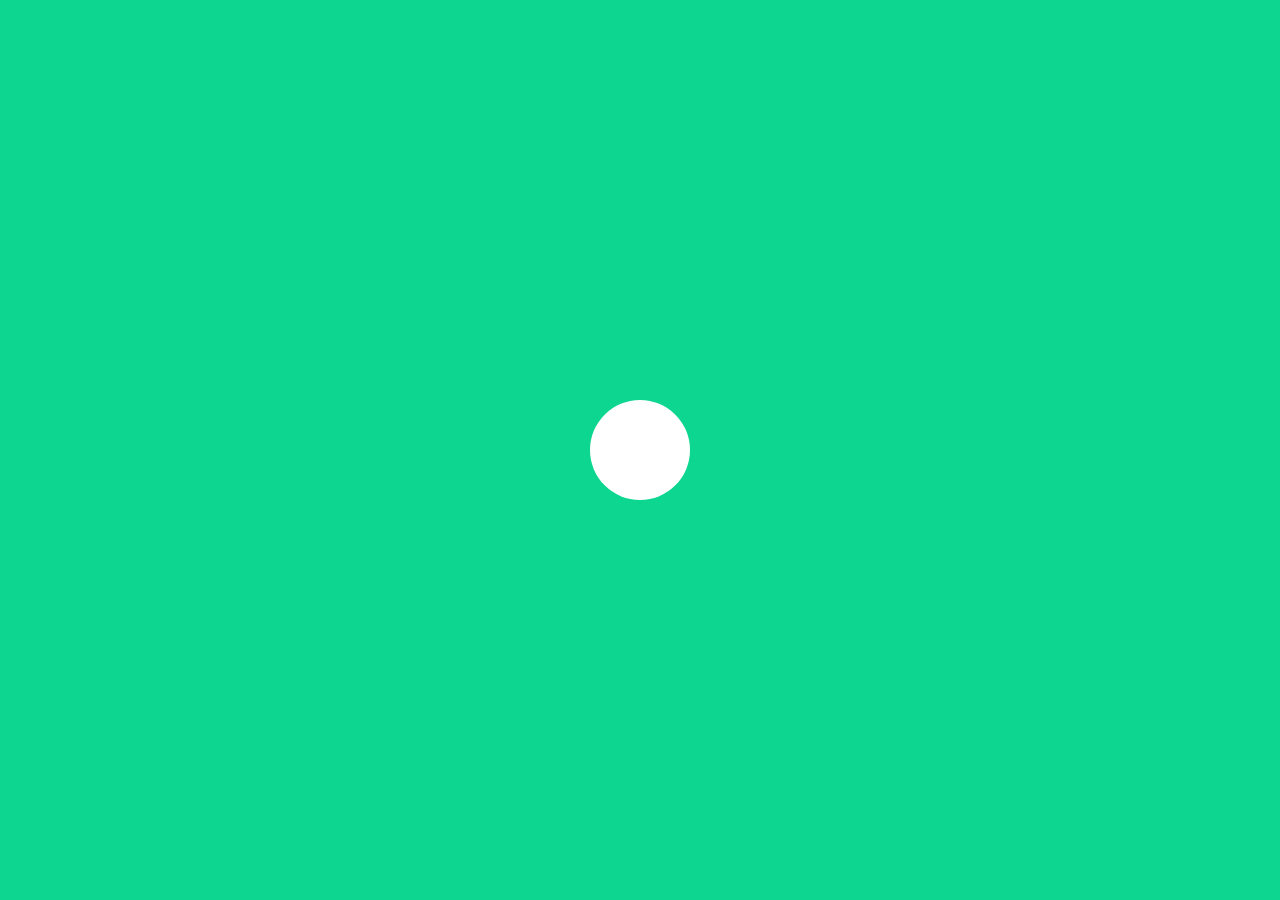
<file: curiousAnimation/index.html>
<!DOCTYPE html>
<html lang="en">
<head>
    <meta charset="UTF-8">
    <meta http-equiv="X-UA-Compatible" content="IE=edge">
    <meta name="viewport" content="width=device-width, initial-scale=1.0">
    <title>Animation || Rotation</title>
    <link rel="stylesheet" href="style.css">
</head>
<body>
    <div class="circle"></div>
</body>
</html>
</file>
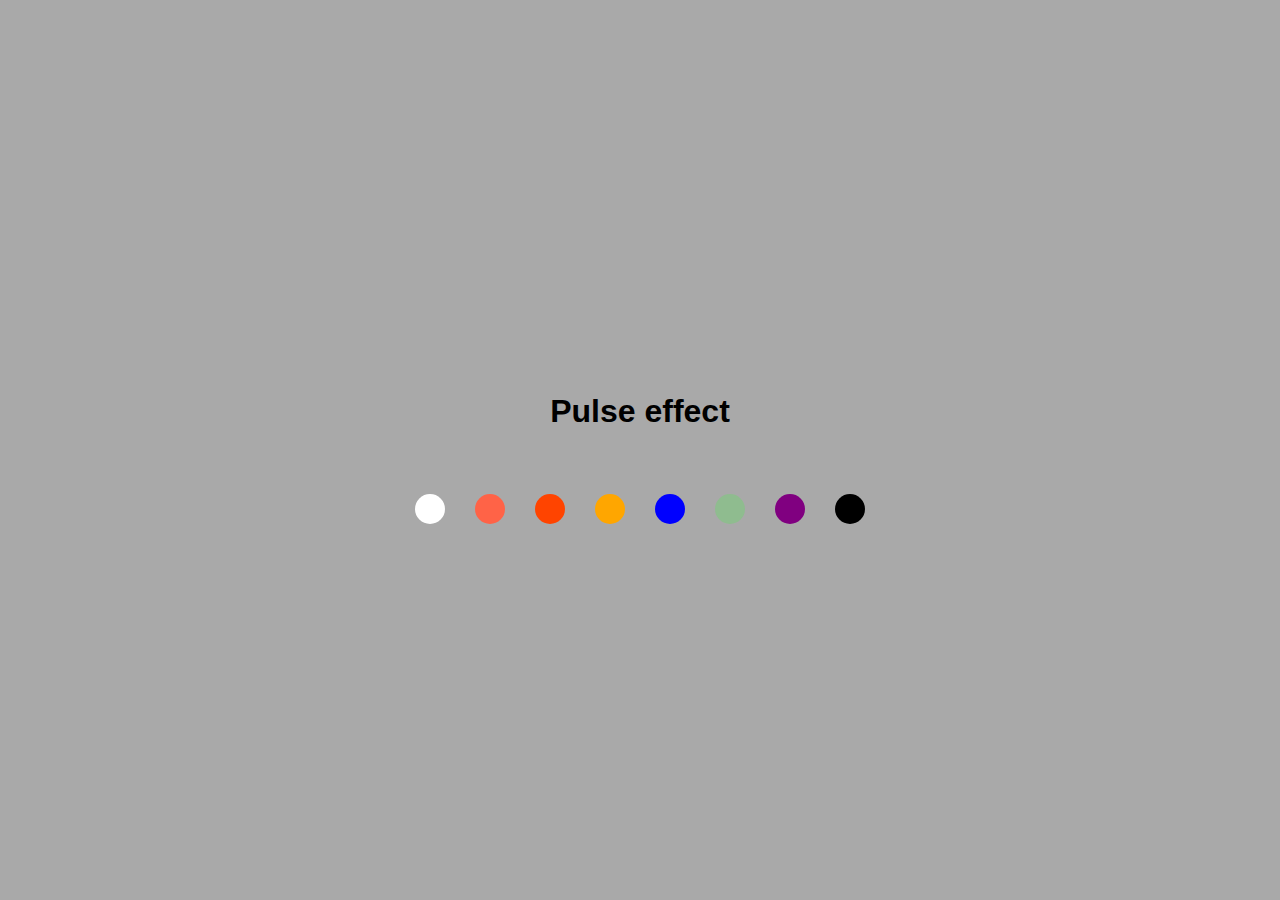
<file: pulsingCircles/index.html>
<!DOCTYPE html>
<html lang="en">
  <head>
    <meta charset="UTF-8" />
    <meta http-equiv="X-UA-Compatible" content="IE=edge" />
    <meta name="viewport" content="width=device-width, initial-scale=1.0" />
    <title>Animation || Pulsing</title>
    <link rel="stylesheet" href="style.css" />
  </head>
  <body>
    <div class="block">
      <p>pulse effect</p>
      <ul>
        <li></li>
        <li></li>
        <li></li>
        <li></li>
        <li></li>
        <li></li>
        <li></li>
        <li></li>
      </ul>
    </div>
  </body>
</html>
</file>
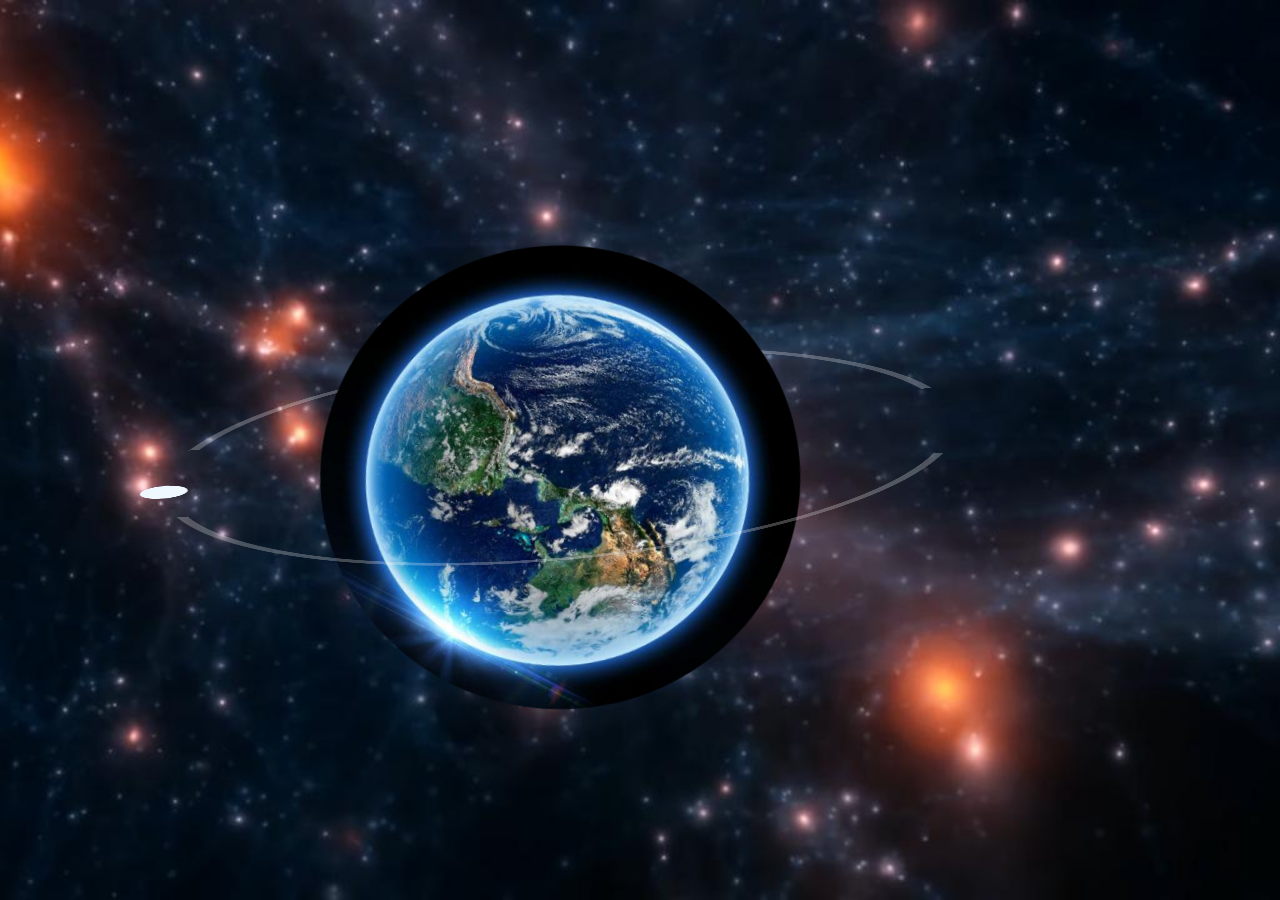
<file: rotatingPlanet/index.html>
<!DOCTYPE html>
<html lang="en">
<head>
    <meta charset="UTF-8">
    <meta http-equiv="X-UA-Compatible" content="IE=edge">
    <meta name="viewport" content="width=device-width, initial-scale=1.0">
    <title>Animation || Flying Planet arounf the Earth</title>
    <link rel="stylesheet" href="style.css">
</head>
<body>
    <div class="universe">
        <div class="earth"></div>
        <div class="orbit">
            <div class="planet"></div>
        </div>
    </div>
</body>
</html>
</file>
<file: curiousAnimation/style.css>
/* ! Rotating figures  */

html,
body {
  width: 100%;
  height: 100%;
  background-color: rgb(13, 214, 144);
  display: flex;
  justify-content: center;
  align-items: center;
}

.circle {
  width: 100px;
  height: 100px;
  border-radius: 50%;
  background-color: #fff;
  animation: trick 2s infinite ease-in-out;
}

@keyframes trick {
  0% {
  }

  25% {
    width: 130px;
    height: 130px;
    border-radius: 15%;
    transform: rotate(25deg);
  }

  50% {
    width: 150px;
    height: 150px;
    border-radius: 0%;
    transform: rotate(50deg);
  }

  75% {
    width: 150px;
    height: 150px;
    border-radius: 15%;
    transform: rotate(75deg);
  }

  100% {
    width: 100px;
    height: 100px;
    border-radius: 50%;
    transform: rotate(100deg);
  }
}
</file>
<file: pulsingCircles/style.css>
/* ! Pulsing circles */

html,
body {
  width: 100%;
  height: 100%;
  background-color: darkgray;
  display: flex;
  justify-content: center;
  align-items: center;
  font-family: sans-serif;
}

li {
  width: 30px;
  height: 30px;
  border-radius: 50%;
  margin: 0 15px;
}

p {
  font-weight: bold;
  font-size: 2em;
  margin-bottom: 2em;
  text-align: center;
}

p::first-letter {
  text-transform: capitalize;
}

ul {
  display: flex;
  list-style-type: none;
  padding: 0;
}

li:first-child {
  background-color: rgba(255, 255, 255, 1);
  animation: pulse-white 2s infinite ease-in-out;
}

li:nth-child(2) {
  background-color: rgba(255, 99, 71, 1);
  animation: pulse-tomato 2s infinite ease-in-out;
}

li:nth-child(3) {
  background-color: rgba(255, 68, 0, 1);
  animation: pulse-oranged 2s infinite ease-in-out;
}

li:nth-child(4) {
  background-color: rgba(255, 166, 0, 1);
  animation: pulse-orange 2s infinite ease-in-out;
}

li:nth-child(5) {
  background-color: rgba(0, 0, 255, 1);
  animation: pulse-blue 2s infinite ease-in-out;
}

li:nth-child(6) {
  background-color: rgba(143, 188, 143, 1);
  animation: pulse-darkseagreen 2s infinite ease-in-out;
}

li:nth-child(7) {
  background-color: rgba(128, 0, 128, 1);
  animation: pulse-purple 2s infinite ease-in-out;
}

li:last-child {
  background-color: #000;
  animation: pulse-black 2s infinite ease-in-out;
}

@keyframes pulse-white {
  0% {
    box-shadow: 0 0 0 0 rgba(255, 255, 255, 0.7);
  }
  75% {
    box-shadow: 0 0 0 15px rgba(255, 255, 255, 0);
  }
  100% {
    box-shadow: 0 0 0 15px rgba(255, 255, 255, 0);
  }
}

@keyframes pulse-tomato {
  0% {
    box-shadow: 0 0 0 0 rgba(255, 99, 71, 0.7);
  }
  75% {
    box-shadow: 0 0 0 15px rgba(255, 99, 71, 0);
  }
  100% {
    box-shadow: 0 0 0 15px rgba(255, 99, 71, 0);
  }
}

@keyframes pulse-oranged {
  0% {
    box-shadow: 0 0 0 0 rgba(255, 68, 0, 0.7);
  }
  75% {
    box-shadow: 0 0 0 15px rgba(255, 68, 0, 0);
  }
  100% {
    box-shadow: 0 0 0 15px rgba(255, 68, 0, 0);
  }
}

@keyframes pulse-orange {
  0% {
    box-shadow: 0 0 0 0 rgba(255, 166, 0, 0.7);
  }
  75% {
    box-shadow: 0 0 0 15px rgba(255, 166, 0, 0);
  }
  100% {
    box-shadow: 0 0 0 15px rgba(255, 166, 0, 0);
  }
}

@keyframes pulse-blue {
  0% {
    box-shadow: 0 0 0 0 rgba(0, 0, 255, 0.7);
  }
  75% {
    box-shadow: 0 0 0 15px rgba(0, 0, 255, 0);
  }
  100% {
    box-shadow: 0 0 0 15px rgba(0, 0, 255, 0);
  }
}

@keyframes pulse-darkseagreen {
  0% {
    box-shadow: 0 0 0 0 rgba(106, 210, 106, 0.7);
  }
  75% {
    box-shadow: 0 0 0 15px rgba(106, 210, 106, 0);
  }
  100% {
    box-shadow: 0 0 0 15px rgba(106, 210, 106, 0);
  }
}

@keyframes pulse-purple {
  0% {
    box-shadow: 0 0 0 0 rgba(128, 0, 128, 0.7);
  }
  75% {
    box-shadow: 0 0 0 15px rgba(128, 0, 128, 0);
  }
  100% {
    box-shadow: 0 0 0 15px rgba(128, 0, 128, 0);
  }
}

@keyframes pulse-black {
  0% {
    box-shadow: 0 0 0 0 rgba(0, 0, 0, 0.7);
  }
  75% {
    box-shadow: 0 0 0 15px rgba(0, 0, 0, 0);
  }
  100% {
    box-shadow: 0 0 0 15px rgba(0, 0, 0, 0);
  }
}
</file>
<file: rotatingPlanet/style.css>
/* ! Flying planet over the Earth */

* {
  padding: 0;
  margin: 0;
  box-sizing: border-box;
}

body {
  background-image: url(./img/universe.jpeg);
  background-repeat: no-repeat;
  background-size: cover;
  background-position: center;
  min-height: 100vh;
  overflow: hidden;
}

.universe {
  position: absolute;
  width: 100%;
  height: 100%;
  transform-style: preserve-3d;
  transform: rotateX(75deg) rotateY(175deg);
}

.earth,
.orbit,
.planet {
  position: absolute;
  top: 50%;
  left: 50%;
  transform-style: preserve-3d;
  border-radius: 50%;
}

.earth,
.planet {
  width: 3em;
  height: 3em;
  margin-top: -1em;
  margin-left: -1em;
}

.earth {
  font-size: 10em;
  background-size: cover;
  background-image: url(./img/earth.jpg);
  transform: rotateX(-90deg);
}

.orbit {
  width: 50em;
  height: 50em;
  margin-top: -25em;
  margin-left: -20em;
  border: 10px solid rgba(255, 255, 255, .25);
  animation: animOrbit 12s linear infinite;
}

.planet {
  background-color: aliceblue;
  left: 100%;
  animation: animPlanet 12s linear infinite;
}

@keyframes animOrbit {
  0% {
    transform: rotateZ(0deg);
  }

  100% {
    transform: rotateZ(-360deg);
  }
}

@keyframes animPlanet {
  0% {
    transform: rotateX(-90deg) rotateY(360deg) rotateZ(0deg);
  }

  100% {
    transform: rotateX(-90deg) rotateY(0deg) rotateZ(0deg);
  }
}
</file>
